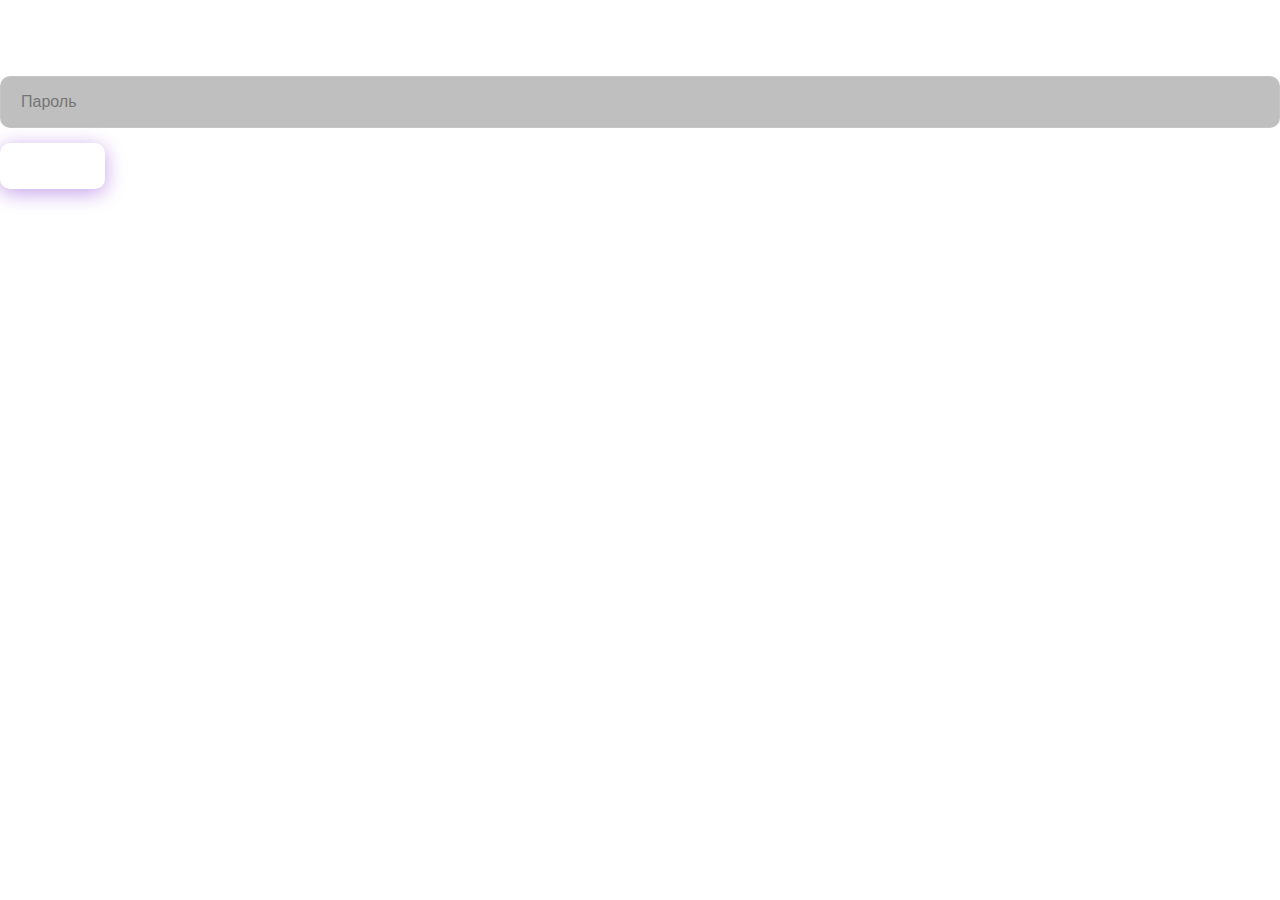
<file: admin.html>
<!DOCTYPE html>
<html lang="ru">
<head>
    <meta charset="UTF-8">
    <title>Админ-панель</title>
    <link rel="stylesheet" href="styles.css">
</head>
<body>
    <div id="admin-login">
        <h2>Вход в админ-панель</h2>
        <input type="password" id="admin-password" placeholder="Пароль">
        <button onclick="loginAdmin()">Войти</button>
    </div>
    
    <div id="admin-panel" style="display:none;">
        <h2>Добавить новое аниме</h2>
        <input type="text" id="anime-title" placeholder="Название">
        <input type="text" id="anime-image" placeholder="URL изображения">
        <button onclick="addAnime()">Добавить</button>
        
        <h2>Добавить серию</h2>
        <select id="anime-select"></select>
        <input type="number" id="episode-number" placeholder="Номер серии">
        <input type="text" id="episode-url" placeholder="URL видео (YouTube/VK)">
        <button onclick="addEpisode()">Добавить</button>
    </div>

    <script src="scripts/auth.js"></script>
    <script src="scripts/admin.js"></script>
</body>
</html>
</file>
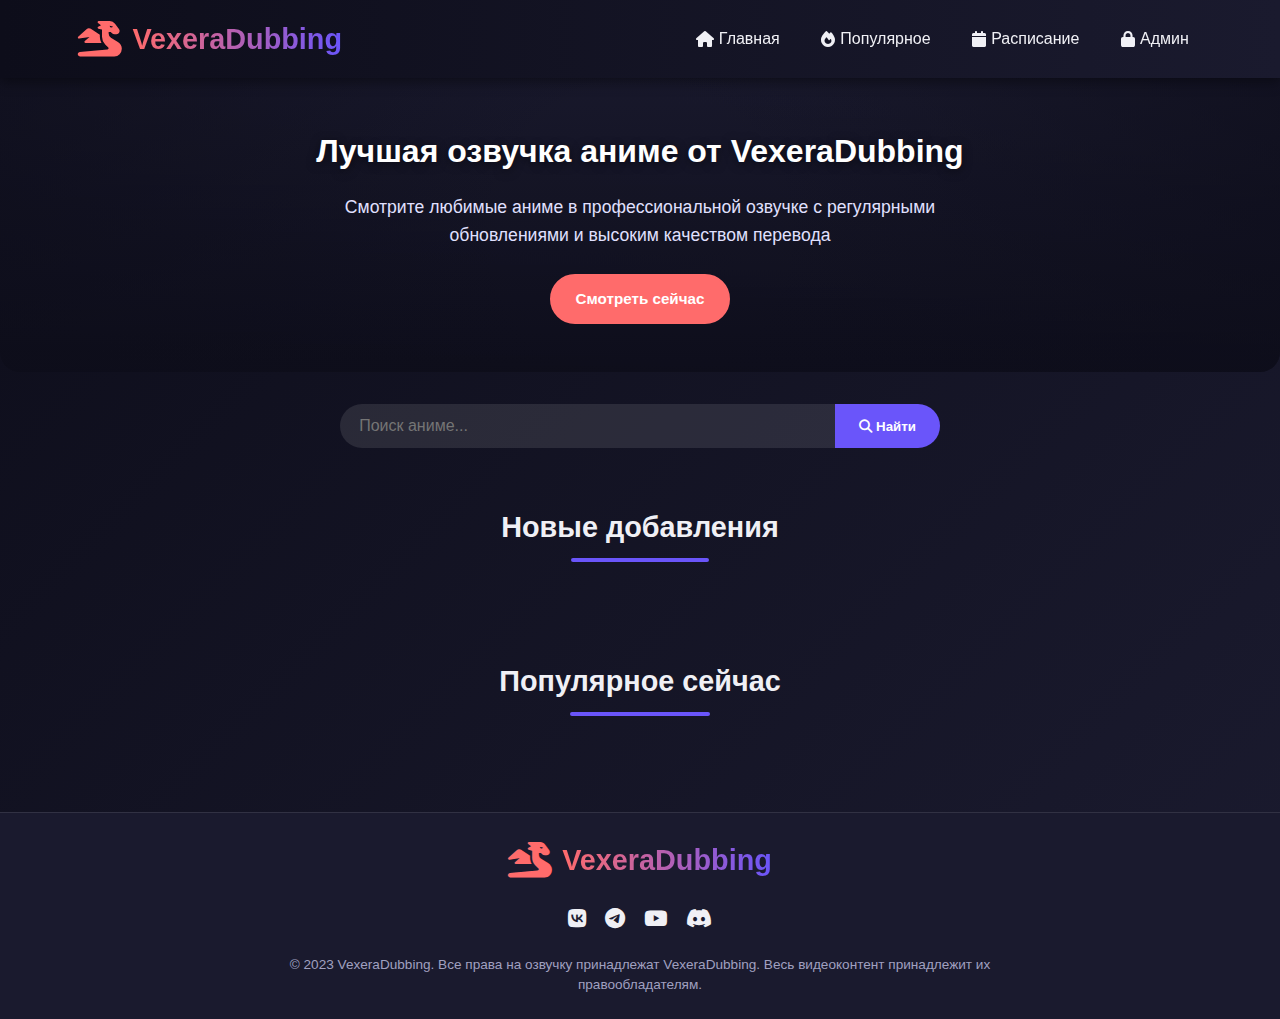
<file: VexeraDubbing.html>
<!DOCTYPE html>
<html lang="ru">
<head>
    <meta charset="UTF-8">
    <meta name="viewport" content="width=device-width, initial-scale=1.0">
    <title>VexeraDubbing - Лучшая озвучка аниме</title>
    <link rel="stylesheet" href="https://cdnjs.cloudflare.com/ajax/libs/font-awesome/6.4.0/css/all.min.css">
    <style>
        /* Основные стили */
        * {
            margin: 0;
            padding: 0;
            box-sizing: border-box;
            font-family: 'Segoe UI', Tahoma, Geneva, Verdana, sans-serif;
        }
        
        :root {
            --primary: #6a55fa;
            --primary-dark: #5a48e0;
            --dark: #1a1a2e;
            --darker: #0d0d1a;
            --light: #f0f0f5;
            --accent: #ff6b6b;
        }
        
        body {
            background-color: var(--darker);
            color: var(--light);
            line-height: 1.6;
            min-height: 100vh;
            background: linear-gradient(135deg, #0d0d1a 0%, #1a1a2e 100%);
            background-attachment: fixed;
        }
        
        .container {
            width: 90%;
            max-width: 1200px;
            margin: 0 auto;
        }
        
        .hidden {
            display: none;
        }
        
        /* Шапка и навигация */
        header {
            background: linear-gradient(to right, var(--darker), var(--dark));
            padding: 1rem;
            box-shadow: 0 4px 12px rgba(0, 0, 0, 0.4);
            position: sticky;
            top: 0;
            z-index: 100;
        }
        
        .header-content {
            display: flex;
            justify-content: space-between;
            align-items: center;
            flex-wrap: wrap;
        }
        
        .logo {
            display: flex;
            align-items: center;
            gap: 10px;
        }
        
        .logo img {
            height: 50px;
        }
        
        .logo h1 {
            font-size: 1.8rem;
            background: linear-gradient(to right, #ff6b6b, #6a55fa);
            -webkit-background-clip: text;
            background-clip: text;
            color: transparent;
            font-weight: 800;
        }
        
        nav ul {
            display: flex;
            list-style: none;
            gap: 1rem;
            flex-wrap: wrap;
        }
        
        nav a {
            color: var(--light);
            text-decoration: none;
            font-weight: 500;
            font-size: 1rem;
            transition: color 0.3s;
            padding: 0.5rem 0.8rem;
            border-radius: 5px;
            display: flex;
            align-items: center;
            gap: 5px;
        }
        
        nav a:hover {
            color: var(--primary);
            background: rgba(255, 255, 255, 0.1);
        }
        
        /* Главная страница */
        .hero {
            background: linear-gradient(rgba(26, 26, 46, 0.8), rgba(13, 13, 26, 0.9)), url('https://images.unsplash.com/photo-1635189779577-555debfa5d0c?ixlib=rb-4.0.3&auto=format&fit=crop&w=1200&q=80');
            background-size: cover;
            background-position: center;
            padding: 3rem 1rem;
            text-align: center;
            margin-bottom: 2rem;
            border-radius: 0 0 20px 20px;
            position: relative;
            overflow: hidden;
        }
        
        .hero::before {
            content: '';
            position: absolute;
            top: 0;
            left: 0;
            right: 0;
            bottom: 0;
            background: radial-gradient(circle, transparent 20%, var(--darker) 150%);
        }
        
        .hero-content {
            position: relative;
            z-index: 2;
        }
        .hero h2 {
            font-size: 2rem;
            margin-bottom: 1rem;
            color: white;
            text-shadow: 0 2px 10px rgba(0,0,0,0.5);
        }
        
        .hero p {
            font-size: 1.1rem;
            max-width: 700px;
            margin: 0 auto 1.5rem;
            color: #e0e0ff;
        }
        
        .search-bar {
            display: flex;
            margin: 1.5rem auto;
            max-width: 600px;
        }
        
        .search-bar input {
            flex: 1;
            padding: 0.8rem 1.2rem;
            border: none;
            border-radius: 50px 0 0 50px;
            background: rgba(255, 255, 255, 0.1);
            color: white;
            font-size: 1rem;
        }
        
        .search-bar button {
            padding: 0.8rem 1.5rem;
            border: none;
            border-radius: 0 50px 50px 0;
            background: var(--primary);
            color: white;
            cursor: pointer;
            transition: background 0.3s;
            font-weight: 600;
        }
        
        .search-bar button:hover {
            background: var(--primary-dark);
        }
        
        section {
            padding: 2rem 0;
        }
        
        .section-title {
            text-align: center;
            margin-bottom: 1.5rem;
            position: relative;
        }
        
        .section-title h2 {
            font-size: 1.8rem;
            display: inline-block;
            padding-bottom: 0.5rem;
        }
        
        .section-title h2:after {
            content: '';
            display: block;
            width: 50%;
            height: 4px;
            background: var(--primary);
            margin: 0.5rem auto 0;
            border-radius: 2px;
        }
        
        .anime-grid {
            display: grid;
            grid-template-columns: repeat(auto-fill, minmax(180px, 1fr));
            gap: 1.2rem;
        }
        
        .anime-card {
            background: var(--dark);
            border-radius: 10px;
            overflow: hidden;
            transition: transform 0.3s, box-shadow 0.3s;
            box-shadow: 0 5px 15px rgba(0, 0, 0, 0.3);
            cursor: pointer;
            position: relative;
        }
        
        .anime-card:hover {
            transform: translateY(-8px);
            box-shadow: 0 12px 25px rgba(106, 85, 250, 0.3);
        }
        
        .anime-poster {
            width: 100%;
            height: 250px;
            object-fit: cover;
            display: block;
        }
        
        .anime-info {
            padding: 0.8rem;
        }
        
        .anime-info h3 {
            font-size: 1.1rem;
            margin-bottom: 0.4rem;
            white-space: nowrap;
            overflow: hidden;
            text-overflow: ellipsis;
        }
        
        .anime-info .episodes {
            color: #a0a0c0;
            font-size: 0.85rem;
            display: flex;
            align-items: center;
            gap: 5px;
        }
        
        footer {
            background: var(--dark);
            padding: 1.5rem 0;
            margin-top: 2rem;
            text-align: center;
            border-top: 1px solid rgba(255, 255, 255, 0.1);
        }
        
        .footer-content {
            display: flex;
            flex-direction: column;
            align-items: center;
            gap: 1.2rem;
        }
        
        .social-links {
            display: flex;
            gap: 1.2rem;
        }
        
        .social-links a {
            color: var(--light);
            font-size: 1.3rem;
            transition: color 0.3s;
        }
        
        .social-links a:hover {
            color: var(--primary);
        }
        
        .copyright {
            color: #a0a0c0;
            font-size: 0.85rem;
            max-width: 800px;
            line-height: 1.5;
        }
        
        /* Страница аниме */
        .anime-details {
            background:
               var(--dark);
            border-radius: 10px;
            overflow: hidden;
            box-shadow: 0 8px 25px rgba(0, 0, 0, 0.4);
            margin-bottom: 1.5rem;
        }
        
        .anime-header {
            display: flex;
            flex-wrap: wrap;
            gap: 1.2rem;
            padding: 1.5rem;
        }
        
        .anime-poster-large {
            width: 100%;
            max-width: 280px;
            height: 400px;
            object-fit: cover;
            border-radius: 10px;
            box-shadow: 0 8px 18px rgba(0, 0, 0, 0.5);
        }
        
        .anime-meta {
            flex: 1;
            min-width: 280px;
        }
        
        .anime-meta h1 {
            font-size: 1.8rem;
            margin-bottom: 0.8rem;
            color: white;
        }
        
        .anime-meta .rating {
            display: flex;
            align-items: center;
            gap: 0.5rem;
            margin-bottom: 0.8rem;
        }
        
        .anime-meta .rating span {
            background: var(--primary);
            padding: 0.2rem 0.7rem;
            border-radius: 20px;
            font-weight: 600;
            font-size: 0.9rem;
        }
        
        .anime-meta .info {
            display: flex;
            gap: 0.8rem;
            margin-bottom: 0.8rem;
            flex-wrap: wrap;
            font-size: 0.9rem;
        }
        
        .anime-meta .info div {
            background: rgba(255, 255, 255, 0.08);
            padding: 0.3rem 0.7rem;
            border-radius: 5px;
        }
        
        .anime-meta .genres {
            display: flex;
            gap: 0.5rem;
            flex-wrap: wrap;
            margin-bottom: 1.2rem;
        }
        
        .anime-meta .genre {
            background: rgba(106, 85, 250, 0.2);
            color: #b2a5ff;
            padding: 0.2rem 0.7rem;
            border-radius: 20px;
            font-size: 0.85rem;
        }
        
        .anime-meta .description {
            line-height: 1.6;
            color: #d0d0ff;
            margin-bottom: 1.2rem;
            font-size: 0.95rem;
        }
        
        .episodes-list {
            background: var(--darker);
            padding: 1.5rem;
            border-radius: 10px;
            margin-bottom: 1.5rem;
        }
        
        .episodes-grid {
            display: grid;
            grid-template-columns: repeat(auto-fill, minmax(160px, 1fr));
            gap: 0.9rem;
            margin-top: 1rem;
        }
        
        .episode-card {
            background: var(--dark);
            border-radius: 8px;
            overflow: hidden;
            transition: all 0.3s;
            cursor: pointer;
        }
        
        .episode-card:hover {
            transform: translateY(-4px);
            background: rgba(106, 85, 250, 0.1);
            box-shadow: 0 4px 12px rgba(106, 85, 250, 0.3);
        }
        
        .episode-card.active {
            background: rgba(106, 85, 250, 0.3);
            border: 1px solid var(--primary);
        }
        
        .episode-thumb {
            width: 100%;
            height: 90px;
            object-fit: cover;
            display: block;
        }
        
        .episode-info {
            padding: 0.7rem;
        }
        
        .episode-info h4 {
            font-size: 0.95rem;
            margin-bottom: 0.2rem;
            white-space: nowrap;
            overflow: hidden;
            text-overflow: ellipsis;
        }
        
        .episode-info .ep-number {
            color: #a0a0c0;
            font-size: 0.8rem;
        }
        
        .player-container {
            background: var(--darker);
            border-radius: 10px;
            padding: 1.5rem;
            margin-bottom: 1.5rem;
        }
        
        .video-player {
            width: 100%;
            height: 400px;
            background: #000;
            border-radius: 10px;
            overflow: hidden;
            position: re ding: 1.5rem;
            background: var(--dark);
            border-radius: 10px;
            max-width: 500px;
            margin: 1.5rem auto;
            box-shadow: 0 5px 18px rgba(0, 0, 0, 0.4);
        }
        
        .admin-login h3 {
            margin-bottom: 1.2rem;
            color: var(--primary);
            font-size: 1.3rem;
        }
        
        .password-input {
            position: relative;
            margin-bottom: 1.2rem;
        }
        
        .password-input input {
            width: 100%;
            padding: 0.7rem 0.9rem 0.7rem 40px;
            border: none;
            border-radius: 8px;
            background: rgba(255, 255, 255, 0.08);
            color: white;
            font-size: 0.95rem;
        }
        
        .password-input i {
            position: absolute;
            left: 15px;
            top: 50%;
            transform: translateY(-50%);
            color: #a0a0c0;
        }
        
        .notification {
            position: fixed;
            top: 20px;
            right: 20px;
            padding: 0.8rem 1.2rem;
            border-radius: 8px;
            color: white;
            font-weight: 500;
            box-shadow: 0 5px 15px rgba(0, 0, 0, 0.3);
            z-index: 1000;
            opacity: 0;
            transform: translateY(-20px);
            transition: all 0.3s;
            max-width: 350px;
            font-size: 0.95rem;
        }
        
        .notification.show {
            opacity: 1;
            transform: translateY(0);
        }
        
        .notification.success {
            background: #4caf50;
        }
        
        .notification.error {
            background: #f44336;
        }
        
        .notification.info {
            background: #2196f3;
        }
        
        .admin-header {
            display: flex;
            justify-content: space-between;
            align-items: center;
            margin-bottom: 1.2rem;
            padding-bottom: 1rem;
            border-bottom: 1px solid rgba(255, 255, 255, 0.1);
            flex-wrap: wrap;
            gap: 1rem;
        }
        
        .admin-header h2 {
            color: var(--primary);
            font-size: 1.5rem;
        }
        
        .admin-nav {
            display: flex;
            gap: 0.8rem;
            margin-bottom: 1.5rem;
            flex-wrap: wrap;
            justify-content: center;
        }
        
        .admin-nav button {
            padding: 0.6rem 1.2rem;
            background: rgba(255, 255, 255, 0.1);
            border: none;
            border-radius: 8px;
            color: white;
            cursor: pointer;
            transition: background 0.3s;
            font-size: 0.9rem;
        }
        
        .admin-nav button.active {
            background: var(--primary);
            font-weight: 600;
        }
        
        .loading-indicator {
            text-align: center;
            padding: 2rem;
            color: #b2a5ff;
            font-size: 1.2rem;
        }
        
        .loading-indicator i {
            font-size: 2rem;
            margin-bottom: 1rem;
            color: var(--primary);
            animation: spin 1.5s linear infinite;
        }
        
        @keyframes spin {
            0% { transform: rotate(0deg); }
            100% { transform: rotate(360deg); }
        }
        
        /* Кнопки и элементы управления */
        .btn {
            display: inline-block;
            padding: 0.7rem 1.5rem;
            background: var(--primary);
            color: white;
            text-decoration: none;
            border-radius: 50px;
            font-weight: 600;
            transition: all 0.3s;
            border: 2px solid transparent;
            cursor: pointer;
            font-size: 0.95rem;
        }
        
        .btn:hover {
            background: transparent;
            border-color: var(--primary);
            transform: translateY(-3px);
            box-shadow: 0 5px 15px rgba(106, 85, 250, 0.4);
        }
        
        .btn-accent {
            background: var(--accent);
            border-color: var(--accent);
        }
        
        .btn-accent:hover {
            background: transparent;
            border-color: var(--accent);
            box-shadow: 0 5px 15px rgba(255, 107, 107, 0.4);
        }
        
        .btn-small {
            padding: 0.4rem 0.9rem;
            font-size: 0.85rem;
        }
        
        /* Адаптивность */
        max-width: 768px {
            .header-content {
                flex-direction: column;
                gap: 1rem;
            }
            
            nav ul {
                justify-content: center;
            }
            
            .hero {
                padding: 2rem 1rem;
            }
            
            .hero h2 {
                font-size: 1.6rem;
            }
            
            .anime-grid {
                grid-template-columns: repeat(auto-fill, minmax(150px, 1fr));
            }
            
            .anime-header {
                flex-direction: column;
                align-items: center;
                text-align: center;
            }
            
            .anime-meta .info {
                justify-content: center;
            }
            
            .anime-meta .genres {
                justify-content: center;
            }
            
            .video-player {
                height: 250px;
            }
            
            .anime-poster-large {
                max-width: 100%;
                height: auto;
                max-height: 400px;
            }
            
            .admin-header {
                flex-direction: column;
                text-align: center;
            }
        }
        
        max-width: 480px {
            .video-player {
                height: 200px;
            }
            
            .episodes-grid {
                grid-template-columns: repeat(auto-fill, minmax(130px, 1fr));
            }
        }
    </style>
</head>
<body>
    <!-- Уведомления -->
    <div id="notification" class="notification"></div>
    
    <!-- Главная страница -->
    <div id="main-page">
        <header>
            <div class="container">
                <div class="header-content">
                    <div class="logo">
                        <i class="fas fa-dragon" style="font-size: 2.2rem; color: #ff6b6b;"></i>
                        <h1>VexeraDubbing</h1>
                    </div>
                    <nav>
                        <ul>
                            <li><a href="#"><i class="fas fa-home"></i> Главная</a></li>
                            <li><a href="#"><i class="fas fa-fire"></i> Популярное</a></li>
                            <li><a href="#"><i class="fas fa-calendar"></i> Расписание</a></li>
                            <li><a href="#" id="admin-link"><i class="fas fa-lock"></i> Админ</a></li>
                        </ul>
                    </nav>
                </div>
            </div>
        </header>
        
        <section class="hero">
            <div class="hero-content">
                <h2>Лучшая озвучка аниме от VexeraDubbing</h2>
                <p>Смотрите любимые аниме в профессиональной озвучке с регулярными обновлениями и высоким качеством перевода</p>
                <a href="#" class="btn btn-accent">Смотреть сейчас</a>
            </div>
        </section>
        
        <div class="container">
            <div class="search-bar">
                <input type="text" id="search-input" placeholder="Поиск аниме...">
                <button id="search-btn"><i class="fas fa-search"></i> Найти</button>
            </div>
            
            <section>
                <div class="section-title">
                    <h2>Новые добавления</h2>
                </div>
                <div class="anime-grid" id="anime-container">
                    <!-- Аниме карточки будут добавлены с помощью JavaScript -->
                </div>
            </section>
            
            <section>
                <div class="section-title">
                    <h2>Популярное сейчас</h2>
                </div>
                <div class="anime-grid" id="popular-container">
                    <!-- Популярные аниме -->
                </div>
            </section>
        </div>
        
        <footer>
            <div class="container">
                <div class="footer-content">
                    <div class="logo">
                        <i class="fas fa-dragon" style="font-size: 2.2rem; color: #ff6b6b;"></i>
                        <h1>VexeraDubbing</h1>
                    </div>
                    <div class="social-links">
                        <a href="#"><i class="fab fa-vk"></i></a>
                        <a href="#"><i class="fab fa-telegram"></i></a>
                        <a href="#"><i class="fab fa-youtube"></i></a>
                        <a href="#"><i class="fab fa-discord"></i></a>
                    </div>
                    <p class="copyright">© 2023 VexeraDubbing. Все права на озвучку принадлежат VexeraDubbing. Весь видеоконтент принадлежит их правообладателям.</p>
                </div>
            </div>
        </footer>
    </div>
    
    <!-- Страница аниме -->
    <div id="anime-page" class="hidden">
        <header>
            <div class="container">
                <div class="header-content">
                    <div class="logo">
                        <i class="fas fa-dragon" style="font-size: 2.2rem; color: #ff6b6b;"></i>
                        <h1>VexeraDubbing</h1>
                    </div>
                    <nav>
                        <ul>
                            <li><a href="#" id="back-to-main-from-anime"><i class="fas fa-arrow-left"></i> На главную</a></li>
                            <li><a href="#"><i class="fas fa-heart"></i> В избранное</a></li>
                        </ul>
                    </nav>
                </div>
            </div>
        </header>
        
        <div class="container">
            <a href="#" class="back-btn" id="back-to-main-from-details">
                <i class="fas fa-arrow-left"></i> Назад к каталогу
            </a>
            
            <div id="anime-details-container">
                <!-- Детали аниме будут добавлены с помощью JavaScript -->
            </div>
        </div>
    </div>
    
    <!-- Админ панель -->
    <div id="admin-page" class="hidden">
        <header>
            <div class="container">
                <div class="header-content">
                    <div class="logo">
                        <i class="fas fa-dragon" style="font-size: 2.2rem; color: #ff6b6b;"></i>
                        <h1>VexeraDubbing Админ</h1>
                    </div>
                    <nav>
                        <ul>
                            <li><a href="#" id="back-to-main"><i class="fas fa-arrow-left"></i> На главную</a></li>
                            <li><a href="#" id="logout-btn"><i class="fas fa-sign-out-alt"></i> Выйти</a></li>
                        </ul>
                    </nav>
                </div>
            </div>
        </header>
        
        <div class="container">
            <div class="admin-header">
                <h2><i class="fas fa-tools"></i> Панель управления контентом</h2>
                <div>
                    <span id="admin-status"><i class="fas fa-user-shield"></i> Администратор</span>
                </div>
            </div>
            
            <div class="admin-nav">
                <button class="admin-tab active" data-tab="add-anime">Добавить аниме</button>
                <button class="admin-tab" data-tab="add-episode">Добавить серию</button>
                <button class="admin-tab" data-tab="manage-content">Управление контентом</button>
                <button class="admin-tab" data-tab="backup">Резервное копирование</button>
            </div>
            <div id="add-anime" class="admin-panel tab-content">
                <h3>Добавить новое аниме</h3>
                <form id="anime-form" class="admin-form">
                    <div class="form-group">
                        <label for="anime-title">Название аниме</label>
                        <input type="text" id="anime-title" required>
                    </div>
                    
                    <div class="form-group">
                        <label for="anime-poster">Ссылка на постер (URL)</label>
                        <input type="url" id="anime-poster" required>
                    </div>
                    
                    <div class="form-group">
                        <label for="anime-description">Описание</label>
                        <textarea id="anime-description" required></textarea>
                    </div>
                    
                    <div class="form-group">
                        <label for="anime-genre">Жанры (через запятую)</label>
                        <input type="text" id="anime-genre" required>
                    </div>
                    
                    <div class="form-actions">
                        <button type="submit" class="btn">Добавить аниме</button>
                        <button type="reset" class="btn btn-accent">Очистить</button>
                    </div>
                </form>
            </div>
            
            <div id="add-episode" class="admin-panel tab-content hidden">
                <h3>Добавить новую серию</h3>
                <form id="episode-form" class="admin-form">
                    <div class="form-group">
                        <label for="episode-anime">Выберите аниме</label>
                        <select id="episode-anime" required>
                            <option value="">-- Выберите аниме --</option>
                            <!-- Опции будут добавлены через JS -->
                        </select>
                    </div>
                    
                    <div class="form-group">
                        <label for="episode-number">Номер серии</label>
                        <input type="number" id="episode-number" min="1" required>
                    </div>
                    
                    <div class="form-group">
                        <label for="episode-title">Название серии (необязательно)</label>
                        <input type="text" id="episode-title">
                    </div>
                    
                    <div class="form-group">
                        <label for="episode-url">Ссылка на видео (YouTube, VK или прямой URL)</label>
                        <input type="url" id="episode-url" required>
                    </div>
                    
                    <div class="form-actions">
                        <button type="submit" class="btn">Добавить серию</button>
                    </div>
                </form>
            </div>
            
            <div id="manage-content" class="admin-panel tab-content hidden">
                <h3>Управление контентом</h3>
                <div class="anime-grid" id="admin-anime-container">
                    <!-- Аниме для управления -->
                </div>
            </div>
            
            <div id="backup" class="admin-panel tab-content hidden">
                <h3>Резервное копирование данных</h3>
                <div class="admin-form">
                    <div class="form-group">
                        <label>Экспорт данных</label>
                        <p>Создайте резервную копию всех данных сайта</p>
                        <button id="export-btn" class="btn"><i class="fas fa-download"></i> Экспорт данных</button>
                    </div>
                    
                    <div class="form-group">
                        <label>Импорт данных</label>
                        <p>Восстановите данные из резервной копии</p>
                        <input type="file"id="import-file" accept=".json">
                        <button id="import-btn" class="btn" style="margin-top: 10px;"><i class="fas fa-upload"></i> Импорт данных</button>
                    </div>
                    
                    <div class="form-group">
                        <label>Сброс данных</label>
                        <p>Вернуть к первоначальному состоянию (удалит все данные)</p>
                        <button id="reset-btn" class="btn btn-accent"><i class="fas fa-trash"></i> Сбросить данные</button>
                    </div>
                </div>
            </div>
        </div>
    </div>
    
    <!-- Логин в админку -->
    <div id="admin-login-page" class="hidden">
        <header>
            <div class="container">
                <div class="header-content">
                    <div class="logo">
                        <i class="fas fa-dragon" style="font-size: 2.2rem; color: #ff6b6b;"></i>
                        <h1>VexeraDubbing Админ</h1>
                    </div>
                </div>
            </div>
        </header>
        
        <div class="container">
            <div class="admin-login">
                <h3><i class="fas fa-lock"></i> Вход в админ панель</h3>
                <div class="password-input">
                    <i class="fas fa-key"></i>
                    <input type="password" id="admin-password" placeholder="Введите пароль администратора">
                </div>
                <button id="login-btn" class="btn">Войти</button>
                <p style="margin-top: 1rem; color: #a0a0c0;">Пароль хранится в коде: "vexera123"</p>
            </div>
        </div>
    </div>

    <script>
        // ===== КОНСТАНТЫ И ПЕРЕМЕННЫЕ =====
        const ADMIN_PASSWORD = "vexera123";
        const DB_NAME = "VexeraDubbingDB";
        const DB_VERSION = 1;
        const ANIME_STORE = "anime";
        
        // Элементы DOM
        const mainPage = document.getElementById('main-page');
        const animePage = document.getElementById('anime-page');
        const adminPage = document.getElementById('admin-page');
        const adminLoginPage = document.getElementById('admin-login-page');
        const adminLink = document.getElementById('admin-link');
        const backToMain = document.getElementById('back-to-main');
        const backToMainFromAnime = document.getElementById('back-to-main-from-anime');
        const backToMainFromDetails = document.getElementById('back-to-main-from-details');
        const logoutBtn = document.getElementById('logout-btn');
        const loginBtn = document.getElementById('login-btn');
        const adminPasswordInput = document.getElementById('admin-password');
        const animeContainer = document.getElementById('anime-container');
        const popularContainer = document.getElementById('popular-container');
        const animeDetailsContainer = document.getElementById('anime-details-container');
        const animeForm = document.getElementById('anime-form');
        const episodeForm = document.getElementById('episode-form');
        const episodeAnimeSelect = document.getElementById('episode-anime');
        const adminAnimeContainer = document.getElementById('admin-anime-container');
        const notification = document.getElementById('notification');
        const adminTabs = document.querySelectorAll('.admin-tab');
        const tabContents = document.querySelectorAll('.tab-content');
        const searchInput = document.getElementById('search-input');
        const searchBtn = document.getElementById('search-btn');
        const exportBtn = document.getElementById('export-btn');
        const importBtn = document.getElementById('import-btn');
        const importFile = document.getElementById('import-file');
        const resetBtn = document.getElementById('reset-btn');
        
        // Текущее выбранное аниме для просмотра
        let currentAnime = null;
        let currentEpisode = null;
        let db = null;// ===== РАБОТА С БАЗОЙ ДАННЫХ =====
        // Инициализация базы данных
        function initDB() {
            return new Promise((resolve, reject) => {
                const request = indexedDB.open(DB_NAME, DB_VERSION);
                
                request.onupgradeneeded = (event) => {
                    db = event.target.result;
                    
                    // Создаем хранилище для аниме
                    if (!db.objectStoreNames.contains(ANIME_STORE)) {
                        const store = db.createObjectStore(ANIME_STORE, { keyPath: 'id', autoIncrement: true });
                        store.createIndex('title', 'title', { unique: false });
                    }
                };
                
                request.onsuccess = (event) => {
                    db = event.target.result;
                    resolve();
                };
                
                request.onerror = (event) => {
                    console.error("Ошибка при открытии базы данных:", event.target.error);
                    reject(event.target.error);
                };
            });
        }
        
        // Получение всех аниме из базы данных
        function getAllAnime() {
            return new Promise((resolve, reject) => {
                if (!db) {
                    reject("База данных не инициализирована");
                    return;
                }
                
                const transaction = db.transaction(ANIME_STORE, 'readonly');
                const store = transaction.objectStore(ANIME_STORE);
                const request = store.getAll();
                
                request.onsuccess = (event) => {
                    resolve(event.target.result || []);
                };
                
                request.onerror = (event) => {
                    reject(event.target.error);
                };
            });
        }
        
        // Добавление аниме в базу данных
        function addAnime(anime) {
            return new Promise((resolve, reject) => {
                if (!db) {
                    reject("База данных не инициализирована");
                    return;
                }
                
                const transaction = db.transaction(ANIME_STORE, 'readwrite');
                const store = transaction.objectStore(ANIME_STORE);
                const request = store.add(anime);
                
                request.onsuccess = (event) => {
                    anime.id = event.target.result;
                    resolve(anime);
                };
                
                request.onerror = (event) => {
                    reject(event.target.error);
                };
            });
        }
        
        // Обновление аниме в базе данных
        function updateAnime(anime) {
            return new Promise((resolve, reject) => {
                if (!db) {
                    reject("База данных не инициализирована");
                    return;
                }
                
                const transaction = db.transaction(ANIME_STORE, 'readwrite');
                const store = transaction.objectStore(ANIME_STORE);
                const request = store.put(anime);
                
                request.onsuccess = () => {
                    resolve();
                };
                
                request.onerror = (event) => {
                    reject(event.target.error);
                };
            });
        }
        
        // Удаление аниме из базы данных
        function deleteAnime(id) {
            return new Promise((resolve, reject) => {
                if (!db) {
                    reject("База данных не инициализирована");
                    return;
                }
                
                const transaction = db.transaction(ANIME_STORE, 'readwrite');
                const store = transaction.objectStore(ANIME_STORE);
                const request = store.delete(id);request.onsuccess = () => {
                    resolve();
                };
                
                request.onerror = (event) => {
                    reject(event.target.error);
                };
            });
        }
        
        // Экспорт всех данных
        async function exportData() {
            try {
                const animeData = await getAllAnime();
                const dataStr = JSON.stringify(animeData, null, 2);
                const dataUri = 'data:application/json;charset=utf-8,'+ encodeURIComponent(dataStr);
                
                const exportFileDefaultName = `vexera-dubbing-backup-${new Date().toISOString().slice(0,10)}.json`;
                
                const linkElement = document.createElement('a');
                linkElement.setAttribute('href', dataUri);
                linkElement.setAttribute('download', exportFileDefaultName);
                linkElement.click();
                
                showNotification('Данные успешно экспортированы', 'success');
            } catch (error) {
                console.error("Ошибка при экспорте данных:", error);
                showNotification('Ошибка при экспорте данных', 'error');
            }
        }
        
        // Импорт данных
        async function importData(file) {
            return new Promise((resolve, reject) => {
                const reader = new FileReader();
                
                reader.onload = async (event) => {
                    try {
                        const data = JSON.parse(event.target.result);
                        
                        // Удаляем все существующие данные
                        const transaction = db.transaction(ANIME_STORE, 'readwrite');
                        const store = transaction.objectStore(ANIME_STORE);
                        const clearRequest = store.clear();
                        
                        clearRequest.onsuccess = async () => {
                            // Добавляем новые данные
                            for (const anime of data) {
                                // Генерируем новые ID для избежания конфликтов
                                const newAnime = {...anime, id: undefined};
                                await addAnime(newAnime);
                            }
                            
                            resolve();
                        };
                        
                        clearRequest.onerror = (event) => {
                            reject(event.target.error);
                        };
                    } catch (error) {
                        reject(error);
                    }
                };
                
                reader.onerror = (error) => {
                    reject(error);
                };
                
                reader.readAsText(file);
            });
        }
        
        // Сброс данных к начальному состоянию
        async function resetData() {
            if (!confirm('Вы уверены, что хотите сбросить все данные? Это действие нельзя отменить.')) {
                return;
            }
            
            try {
                const transaction = db.transaction(ANIME_STORE, 'readwrite');
                const store = transaction.objectStore(ANIME_STORE);
                const request = store.clear();
                
                request.onsuccess = async () => {
                    // Добавляем демо-данные
                    const demoAnime = [
                        {
                            title: "Наруто: Ураганные хроники",
                            poster: "https://images.unsplash.com/photo-1633327941347-6cea1a6cf354?ixlib=rb-4.0.3&auto=format&fit=crop&w=500&q=80",
                            description: "Спустя два с половиной года тренировок с Дзирайей Наруто возвращается в Коноху.",
                            genre: ["Приключения", "Боевые искусства", "Комедия"],episodes: 4,
                            rating: 8.7,
                            year: 2007,
                            status: "Завершен",
                            episodesList: [
                                { id: 1, number: 1, title: "Возвращение Наруто", videoUrl: "" },
                                { id: 2, number: 2, title: "Новая команда 7", videoUrl: "" }
                            ]
                        },
                        {
                            title: "Атака титанов",
                            poster: "https://images.unsplash.com/photo-1635189779577-555debfa5d0c?ixlib=rb-4.0.3&auto=format&fit=crop&w=500&q=80",
                            description: "Человечество живет в городах, окруженных огромными стенами, защищающими от титанов.",
                            genre: ["Драма", "Ужасы", "Фэнтези"],
                            episodes: 3,
                            rating: 9.2,
                            year: 2013,
                            status: "Онгоинг",
                            episodesList: [
                                { id: 1, number: 1, title: "Ты смотришь, Эрен?", videoUrl: "" }
                            ]
                        }
                    ];
                    
                    for (const anime of demoAnime) {
                        await addAnime(anime);
                    }
                    
                    await renderAnimeList();
                    showNotification('Данные успешно сброшены', 'success');
                };
                
                request.onerror = (event) => {
                    throw event.target.error;
                };
            } catch (error) {
                console.error("Ошибка при сбросе данных:", error);
                showNotification('Ошибка при сбросе данных', 'error');
            }
        }
        
        // ===== ОСНОВНЫЕ ФУНКЦИИ ПРИЛОЖЕНИЯ =====
        // Инициализация приложения
        async function initApp() {
            try {
                // Показываем индикатор загрузки
                animeContainer.innerHTML = '<div class="loading-indicator"><i class="fas fa-spinner"></i><p>Загрузка данных...</p></div>';
                popularContainer.innerHTML = '';
                
                await initDB();
                await renderAnimeList();
                setupEventListeners();
            } catch (error) {
                console.error("Ошибка инициализации приложения:", error);
                showNotification("Ошибка загрузки данных. Попробуйте обновить страницу.", "error");
            }
        }
        
        // Рендеринг списка аниме
        async function renderAnimeList() {
            try {
                const animeData = await getAllAnime();
                
                animeContainer.innerHTML = '';
                popularContainer.innerHTML = '';
                
                if (animeData.length === 0) {
                    animeContainer.innerHTML = '<p style="grid-column: 1 / -1; text-align: center; padding: 2rem;">Данные не найдены. Добавьте аниме через админ-панель.</p>';
                    return;
                }
                
                // Для новых добавлений
                animeData.slice(0, 4).forEach(anime => {
                    animeContainer.appendChild(createAnimeCard(anime));
                });
                
                // Для популярных (перемешаем для разнообразия)
                [...animeData].sort(() => Math.random() - 0.5).slice(0, 4).forEach(anime => {
                    popularContainer.appendChild(createAnimeCard(anime));
                });
                
                // Заполнение выпадающего списка для добавления серий
                episodeAnimeSelect.innerHTML = '<option value="">-- Выберите аниме --</option>';
                animeData.forEach(anime => {
                    const option = document.createElement('option');
                    option.value = anime.id;option.textContent = anime.title;
                    episodeAnimeSelect.appendChild(option);
                });
                
                // Рендеринг аниме для управления в админке
                adminAnimeContainer.innerHTML = '';
                animeData.forEach(anime => {
                    const animeCard = document.createElement('div');
                    animeCard.className = 'anime-card';
                    animeCard.innerHTML = `
                        <img src="${anime.poster}" alt="${anime.title}" class="anime-poster">
                        <div class="anime-info">
                            <h3>${anime.title}</h3>
                            <div class="episodes">
                                <i class="fas fa-play-circle"></i>
                                <span>${anime.episodesList.length} серий</span>
                            </div>
                            <div style="margin-top: 10px; display: flex; gap: 5px;">
                                <button class="btn btn-small edit-anime" data-id="${anime.id}"><i class="fas fa-edit"></i></button>
                                <button class="btn btn-small btn-accent delete-anime" data-id="${anime.id}"><i class="fas fa-trash"></i></button>
                            </div>
                        </div>
                    `;
                    adminAnimeContainer.appendChild(animeCard);
                });
                
                // Добавляем обработчики для кнопок управления
                document.querySelectorAll('.edit-anime').forEach(btn => {
                    btn.addEventListener('click', function(e) {
                        e.stopPropagation();
                        const animeId = parseInt(this.getAttribute('data-id'));
                        showNotification('Редактирование аниме будет реализовано в следующей версии', 'info');
                    });
                });
                
                document.querySelectorAll('.delete-anime').forEach(btn => {
                    btn.addEventListener('click', async function(e) {
                        e.stopPropagation();
                        const animeId = parseInt(this.getAttribute('data-id'));
                        if (confirm('Вы уверены, что хотите удалить это аниме?')) {
                            try {
                                await deleteAnime(animeId);
                                await renderAnimeList();
                                showNotification('Аниме успешно удалено', 'success');
                            } catch (error) {
                                console.error("Ошибка при удалении аниме:", error);
                                showNotification('Ошибка при удалении аниме', 'error');
                            }
                        }
                    });
                });
            } catch (error) {
                console.error("Ошибка рендеринга списка аниме:", error);
                showNotification("Ошибка загрузки данных. Попробуйте обновить страницу.", "error");
            }
        }
        
        // Создание карточки аниме
        function createAnimeCard(anime) {
            const animeCard = document.createElement('div');
            animeCard.className = 'anime-card';
            animeCard.innerHTML = `
                <div class="vexera-badge">VexeraDubbing</div>
                <img src="${anime.poster}" alt="${anime.title}" class="anime-poster">
                <div class="anime-info">
                    <h3>${anime.title}</h3>
                    <div class="episodes">
                        <i class="fas fa-play-circle"></i>
                        <span>${anime.episodesList.length} серий</span>
                    </div>
                </div>
            `;
            
            // Добавляем обработчик клика для открытия страницы аниме
            animeCard.addEventListener('click', () => {
                showAnimeDetails(anime.id);
            });return animeCard;
        }
        
        // Показать детали аниме
        async function showAnimeDetails(animeId) {
            try {
                // Показываем индикатор загрузки
                animeDetailsContainer.innerHTML = '<div class="loading-indicator"><i class="fas fa-spinner"></i><p>Загрузка аниме...</p></div>';
                
                const animeData = await getAllAnime();
                currentAnime = animeData.find(a => a.id === animeId);
                if (!currentAnime) return;
                
                await renderAnimeDetails();
                animePage.classList.remove('hidden');
                mainPage.classList.add('hidden');
            } catch (error) {
                console.error("Ошибка при загрузке деталей аниме:", error);
                showNotification("Ошибка загрузки данных. Попробуйте обновить страницу.", "error");
            }
        }
        
        // Рендеринг страницы аниме
        async function renderAnimeDetails() {
            if (!currentAnime) return;
            
            animeDetailsContainer.innerHTML = `
                <div class="anime-details">
                    <div class="anime-header">
                        <img src="${currentAnime.poster}" alt="${currentAnime.title}" class="anime-poster-large">
                        <div class="anime-meta">
                            <h1>${currentAnime.title}</h1>
                            <div class="rating">
                                <i class="fas fa-star" style="color: gold;"></i>
                                <span>${currentAnime.rating}</span>
                            </div>
                            <div class="info">
                                <div><i class="fas fa-calendar-alt"></i> ${currentAnime.year} г.</div>
                                <div><i class="fas fa-film"></i> ${currentAnime.episodesList.length} серий</div>
                                <div><i class="fas fa-tag"></i> ${currentAnime.status}</div>
                            </div>
                            <div class="genres">
                                ${currentAnime.genre.map(g => `<span class="genre">${g}</span>`).join('')}
                            </div>
                            <p class="description">${currentAnime.description}</p>
                            <div>
                                <button class="btn" id="play-first-episode"><i class="fas fa-play"></i> Смотреть с 1 серии</button>
                                <button class="btn" style="background: rgba(255,255,255,0.1);"><i class="fas fa-heart"></i> В избранное</button>
                            </div>
                        </div>
                    </div>
                </div>
                
                <div class="player-container">
                    <h3 style="margin-bottom: 1rem;">Плеер</h3>
                    <div class="video-player">
                        <div class="video-placeholder">
                            <i class="fas fa-play-circle"></i>
                            <p>Выберите серию для просмотра</p>
                        </div>
                    </div>
                    <div class="player-controls">
                        <div class="episode-nav">
                            <button class="btn btn-small" id="prev-episode"><i class="fas fa-arrow-left"></i> Предыдущая</button>
                            <button class="btn btn-small" id="next-episode">Следующая <i class="fas fa-arrow-right"></i></button>
                        </div>
                        <div class="video-source-selector">
                            <button class="source-btn" data-source="youtube">YouTube</button>
                            <button class="source-btn" data-source="vk">VK</button>
                            <button class="source-btn active" data-source="direct">Прямая ссылка</button>
                        </div>
                    </div>
                </div>
                <div class="episodes-list">
                    <h3>Список серий</h3>
                    <div class="episodes-grid" id="episodes-container">
                        ${currentAnime.episodesList.map(ep => `
                            <div class="episode-card" data-episode-id="${ep.id}">
                                <div class="episode-thumb" style="background: linear-gradient(to bottom right, #${Math.floor(Math.random()*16777215).toString(16)}, #${Math.floor(Math.random()*16777215).toString(16)});"></div>
                                <div class="episode-info">
                                    <h4>${ep.number}. ${ep.title || `Серия ${ep.number}`}</h4>
                                    <div class="ep-number">Серия ${ep.number}</div>
                                </div>
                            </div>
                        `).join('')}
                    </div>
                </div>
            `;
            
            // Добавляем обработчики для серий
            document.querySelectorAll('.episode-card').forEach(card => {
                card.addEventListener('click', function() {
                    const episodeId = parseInt(this.getAttribute('data-episode-id'));
                    selectEpisode(episodeId);
                });
            });
            
            // Обработчики для навигации по сериям
            document.getElementById('prev-episode')?.addEventListener('click', () => {
                if (!currentEpisode) return;
                const currentIndex = currentAnime.episodesList.findIndex(ep => ep.id === currentEpisode.id);
                if (currentIndex > 0) {
                    selectEpisode(currentAnime.episodesList[currentIndex - 1].id);
                }
            });
            
            document.getElementById('next-episode')?.addEventListener('click', () => {
                if (!currentEpisode) return;
                const currentIndex = currentAnime.episodesList.findIndex(ep => ep.id === currentEpisode.id);
                if (currentIndex < currentAnime.episodesList.length - 1) {
                    selectEpisode(currentAnime.episodesList[currentIndex + 1].id);
                }
            });
            
            // Воспроизведение первой серии
            document.getElementById('play-first-episode')?.addEventListener('click', () => {
                if (currentAnime.episodesList.length > 0) {
                    selectEpisode(currentAnime.episodesList[0].id);
                }
            });
            
            // Переключение источников видео
            document.querySelectorAll('.source-btn').forEach(btn => {
                btn.addEventListener('click', function() {
                    document.querySelectorAll('.source-btn').forEach(b => b.classList.remove('active'));
                    this.classList.add('active');
                    
                    if (currentEpisode) {
                        // Перезагружаем текущее видео с новым источником
                        selectEpisode(currentEpisode.id);
                    }
                });
            });
        }
        
        // Выбор серии для просмотра
        function selectEpisode(episodeId) {
            if (!currentAnime) return;
            
            currentEpisode = currentAnime.episodesList.find(ep => ep.id === episodeId);
            if (!currentEpisode) return;
            
            // Обновляем активную серию
            document.querySelectorAll('.episode-card').forEach(card => {
                card.classList.remove('active');
            });
            document.querySelector(`.episode-card[data-episode-id="${episodeId}"]`).classList.add('active');
            
            // Обновляем плеер
            const player = document.querySelector('.video-player');
            const sourceType = document.querySelector('.source-btn.active')?.getAttribute('data-source') || 'direct';
            
            if (sourceType === 'youtube') {// Для YouTube
                const videoId = extractYouTubeId(currentEpisode.videoUrl);
                if (videoId) {
                    player.innerHTML = `
                        <iframe src="https://www.youtube.com/embed/${videoId}" 
                                frameborder="0" 
                                allow="accelerometer; autoplay; clipboard-write; encrypted-media; gyroscope; picture-in-picture" 
                                allowfullscreen>
                        </iframe>
                    `;
                } else {
                    player.innerHTML = `
                        <div class="video-placeholder">
                            <i class="fas fa-exclamation-triangle"></i>
                            <p>Невозможно загрузить видео с YouTube</p>
                        </div>
                    `;
                }
            } else if (sourceType === 'vk' && currentEpisode.videoUrl.includes('vk.com')) {
                // Для VK
                player.innerHTML = `
                    <iframe src="${currentEpisode.videoUrl}" 
                            frameborder="0" 
                            allowfullscreen>
                    </iframe>
                `;
            } else {
                // Для прямых ссылок или других источников
                if (currentEpisode.videoUrl.match(/\.(mp4|webm|ogg)$/i)) {
                    player.innerHTML = `
                        <video controls width="100%" height="100%">
                            <source src="${currentEpisode.videoUrl}" type="video/mp4">
                            Ваш браузер не поддерживает видео тег.
                        </video>
                    `;
                } else {
                    player.innerHTML = `
                        <div class="video-placeholder">
                            <i class="fas fa-play-circle"></i>
                            <h3>${currentAnime.title} - Серия ${currentEpisode.number}</h3>
                            <p>${currentEpisode.title || ''}</p>
                            <div style="margin-top: 1rem;">
                                <a href="${currentEpisode.videoUrl}" target="_blank" class="btn">
                                    <i class="fas fa-external-link-alt"></i> Открыть видео
                                </a>
                            </div>
                        </div>
                    `;
                }
            }
            
            // Прокручиваем к плееру
            player.scrollIntoView({ behavior: 'smooth', block: 'center' });
        }
        
        // Извлечение ID видео YouTube из URL
        function extractYouTubeId(url) {
            const regExp = /^.*(youtu\.be\/|v\/|u\/\w\/|embed\/|watch\?v=|&v=)([^#&?]*).*/;
            const match = url.match(regExp);
            return (match && match[2].length === 11) ? match[2] : null;
        }
        
        // ===== ОБРАБОТЧИКИ СОБЫТИЙ =====
        function setupEventListeners() {
            // Навигация
            adminLink.addEventListener('click', (e) => {
                e.preventDefault();
                showAdminLogin();
            });
            
            backToMain.addEventListener('click', (e) => {
                e.preventDefault();
                showMainPage();
            });
            
            backToMainFromAnime.addEventListener('click', (e) => {
                e.preventDefault();
                showMainPage();
            });
            
            backToMainFromDetails.addEventListener('click', (e) => {
                e.preventDefault();
                showMainPage();
            });
            
            logoutBtn.addEventListener('click', (e) => {
                e.preventDefault();
                showAdminLogin();
            });
            
            loginBtn.addEventListener('click', (e) => {
                e.preventDefault();
                loginToAdmin();
            });
            
            // Формы animeForm.addEventListener('submit', async (e) => {
                e.preventDefault();
                await addNewAnime();
            });
            
            episodeForm.addEventListener('submit', async (e) => {
                e.preventDefault();
                await addNewEpisode();
            });
            
            // Вкладки админ-панели
            adminTabs.forEach(tab => {
                tab.addEventListener('click', () => {
                    adminTabs.forEach(t => t.classList.remove('active'));
                    tab.classList.add('active');
                    
                    tabContents.forEach(content => content.classList.add('hidden'));
                    
                    const tabId = tab.getAttribute('data-tab');
                    document.getElementById(tabId).classList.remove('hidden');
                });
            });
            
            // Пароль (Enter)
            adminPasswordInput.addEventListener('keyup', (e) => {
                if (e.key === 'Enter') {
                    loginToAdmin();
                }
            });
            
            // Поиск
            searchBtn.addEventListener('click', searchAnime);
            searchInput.addEventListener('keyup', (e) => {
                if (e.key === 'Enter') {
                    searchAnime();
                }
            });
            
            // Резервное копирование
            exportBtn.addEventListener('click', exportData);
            importBtn.addEventListener('click', async () => {
                if (!importFile.files.length) {
                    showNotification('Выберите файл для импорта', 'error');
                    return;
                }
                
                try {
                    await importData(importFile.files[0]);
                    await renderAnimeList();
                    showNotification('Данные успешно импортированы', 'success');
                } catch (error) {
                    console.error("Ошибка при импорте данных:", error);
                    showNotification('Ошибка при импорте данных. Проверьте формат файла.', 'error');
                }
            });
            
            resetBtn.addEventListener('click', resetData);
        }
        
        // Поиск аниме
        async function searchAnime() {
            try {
                const animeData = await getAllAnime();
                const query = searchInput.value.toLowerCase().trim();
                
                if (!query) {
                    renderAnimeList();
                    return;
                }
                
                const filteredAnime = animeData.filter(anime => 
                    anime.title.toLowerCase().includes(query) ||
                    anime.description.toLowerCase().includes(query) ||
                    anime.genre.some(g => g.toLowerCase().includes(query))
                );
                
                // Очищаем контейнеры
                animeContainer.innerHTML = '';
                popularContainer.innerHTML = '';
                
                // Показываем результаты поиска
                if (filteredAnime.length === 0) {
                    animeContainer.innerHTML = '<p style="grid-column: 1 / -1; text-align: center; padding: 2rem;">Ничего не найдено</p>';
                } else {
                    filteredAnime.forEach(anime => {
                        animeContainer.appendChild(createAnimeCard(anime));
                    });
                }
            } catch (error) {
                console.error("Ошибка при поиске аниме:", error);
                showNotification("Ошибка при выполнении поиска", "error");
            }
        }
        
        // Показать страницу логина админа
        function showAdminLogin() {
            mainPage.classList.add('hidden');
            animePage.classList.add('hidden');
            adminPage.classList.add('hidden');
            adminLoginPage.classList.remove('hidden');
            adminPasswordInput.value = '';
            adminPasswordInput.focus();
        }
        
        // Показать главную страницу
        function showMainPage() {
            mainPage.classList.remove('hidden');
            animePage.classList.add('hidden');
            adminPage.classList.add('hidden');
            adminLoginPage.classList.add('hidden');
            searchInput.value = '';
            renderAnimeList();
        }
        
        // Показать админ панель
        function showAdminPanel() {
            mainPage.classList.add('hidden');
            animePage.classList.add('hidden');
            adminPage.classList.remove('hidden');
            adminLoginPage.classList.add('hidden');
        }
        
        // Логин в админ панель
        function loginToAdmin() {
            const password = adminPasswordInput.value;
            
            if (password === ADMIN_PASSWORD) {
                showAdminPanel();
                showNotification('Успешный вход в админ панель!', 'success');
            } else {
                showNotification('Неверный пароль! Попробуйте снова.', 'error');
                adminPasswordInput.value = '';
                adminPasswordInput.focus();
            }
        }
        
        // Добавление нового аниме
        async function addNewAnime() {
            const title = document.getElementById('anime-title').value;
            const poster = document.getElementById('anime-poster').value;
            const description = document.getElementById('anime-description').value;
            const genre = document.getElementById('anime-genre').value;
            
            // Создаем объект нового аниме
            const newAnime = {
                title: title,
                poster: poster,
                description: description,
                genre: genre.split(',').map(g => g.trim()),
                episodes: 0,
                rating: (Math.random() * 2 + 7).toFixed(1),
                year: new Date().getFullYear(),
                status: "Онгоинг",
                episodesList: []
            };
            
            try {
                // Добавляем в базу данных
                await addAnime(newAnime);
                
                // Обновляем интерфейс
                await renderAnimeList();
                
                // Очищаем форму
                animeForm.reset();
                
                // Показываем уведомление
                showNotification(`Аниме "${title}" успешно добавлено!`, 'success');
            } catch (error) {
                console.error("Ошибка при добавлении аниме:", error);
                showNotification('Ошибка при добавлении аниме', 'error');
            }
        }
        
        // Добавление новой серии
        async function addNewEpisode() {
            const animeId = parseInt(episodeAnimeSelect.value);
            const episodeNumber = parseInt(document.getElementById('episode-number').value);
            const episodeTitle = document.getElementById('episode-title').value;
            const episodeUrl = document.getElementById('episode-url').value;
            
            try {
                const animeData = await getAllAnime();
                // Находим аниме
                const anime = animeData.find(a => a.id === animeId);
                
                if (anime) {
                    // Создаем новую серию
                    const newEpisode = {
                        id: Date.now(),
                        number: episodeNumber,
                        title: episodeTitle,
                        videoUrl: episodeUrl
                    };
                    
                    // Добавляем серию
                    anime.episodesList.push(newEpisode);
                    
                    // Обновляем счетчик серий
                    anime.episodes = anime.episodesList.length;
                    
                    // Обновляем аниме в базе данныхawait updateAnime(anime);
                    
                    // Обновляем интерфейс
                    await renderAnimeList();
                    
                    // Очищаем форму
                    episodeForm.reset();
                    
                    // Показываем уведомление
                    showNotification(`Серия #${episodeNumber} для "${anime.title}" успешно добавлена!`, 'success');
                }
            } catch (error) {
                console.error("Ошибка при добавлении серии:", error);
                showNotification('Ошибка при добавлении серии', 'error');
            }
        }
        
        // Показать уведомление
        function showNotification(message, type) {
            notification.textContent = message;
            notification.className = `notification ${type}`;
            notification.classList.add('show');
            
            setTimeout(() => {
                notification.classList.remove('show');
            }, 3000);
        }
        
        // Инициализация приложения после загрузки DOM
        document.addEventListener('DOMContentLoaded', initApp);
    </script>
</body>
</html>
</file>
<file: styles.css>
<link rel="stylesheet" href="https://cdnjs.cloudflare.com/ajax/libs/font-awesome/6.4.0/css/all.min.css">
    <style>
        /* Глобальные стили */
        :root {
            --primary: #8a2be2;
            --primary-light: #9d4edd;
            --secondary: #4361ee;
            --dark: #0f0c29;
            --dark-card: #1a143b;
            --darker: #0a061f;
            --light: #f8f9fa;
            --text-light: #e0d6ff;
            --text-gray: #a29db8;
            --success: #4ade80;
            --danger: #ff6b6b;
            --warning: #ffd166;
            --card-bg: rgba(26, 20, 59, 0.8);
            --card-border: rgba(138, 43, 226, 0.3);
            --transition: all 0.3s cubic-bezier(0.25, 0.8, 0.25, 1);
        }

        * {
            box-sizing: border-box;
            margin: 0;
            padding: 0;
        }

        body {
            font-family: 'Inter', 'Segoe UI', Tahoma, Geneva, Verdana, sans-serif;
            background: linear-gradient(135deg, var(--darker) 0%, var(--dark) 100%);
            color: var(--text-light);
            line-height: 1.6;
            min-height: 100vh;
            background-attachment: fixed;
            background-size: cover;
            padding: 0;
        }

        header {
            padding: 20px 0;
            position: relative;
            background: rgba(10, 6, 31, 0.8);
            backdrop-filter: blur(10px);
            box-shadow: 0 5px 20px rgba(0, 0, 0, 0.3);
            position: sticky;
            top: 0;
            z-index: 100;
        }

        header::after {
            content: '';
            position: absolute;
            bottom: 0;
            left: 50%;
            transform: translateX(-50%);
            width: 200px;
            height: 4px;
            background: linear-gradient(to right, var(--primary), var(--secondary));
            border-radius: 2px;
        }

        h1, h2, h3 {
            margin-bottom: 20px;
            font-weight: 700;
        }

        h1 {
            font-size: 2.8rem;
            background: linear-gradient(to right, var(--primary), var(--secondary));
            -webkit-background-clip: text;
            -webkit-text-fill-color: transparent;
            letter-spacing: -0.5px;
        }

        h2 {
            font-size: 1.8rem;
            color: white;
            position: relative;
            padding-bottom: 10px;
        }

        h2::after {
            content: '';
            position: absolute;
            bottom: 0;
            left: 0;
            width: 50px;
            height: 3px;
            background: var(--primary);
            border-radius: 2px;
        }

        button, .btn {
            background: linear-gradient(135deg, var(--primary), var(--secondary));
            color: white;
            border: none;
            padding: 14px 28px;
            border-radius: 10px;
            cursor: pointer;
            font-size: 1rem;
            font-weight: 600;
            transition: var(--transition);
            box-shadow: 0 4px 20px rgba(106, 17, 203, 0.4);
            display: inline-block;
            text-decoration: none;
            text-align: center;
        }

        button:hover, .btn:hover {
            transform: translateY(-3px);
            box-shadow: 0 6px 25px rgba(106, 17, 203, 0.6);
        }

        input, select {
            width: 100%;
            padding: 16px 20px;
            border: none;
            background: rgba(0, 0, 0, 0.25);
            border-radius: 10px;
            color: white;
            font-size: 1rem;
            border: 1px solid rgba(255, 255, 255, 0.1);
            transition: var(--transition);
            margin-bottom: 15px;
        }

        input:focus, select:focus {
            outline: none;
            border-color: var(--primary);
            background: rgba(0, 0, 0, 0.35);
            box-shadow: 0 0 0 3px rgba(138, 43, 226, 0.2);
        }

        .input-group {
            margin-bottom: 25px;
            text-align: left;
        }

        .input-group label {
            display: block;
            margin-bottom: 8px;
            color: var(--text-gray);
            font-weight: 500;
        }

        .container {
            max-width: 1400px;
            margin: 0 auto;
            padding: 0 20px;
        }
</file>
